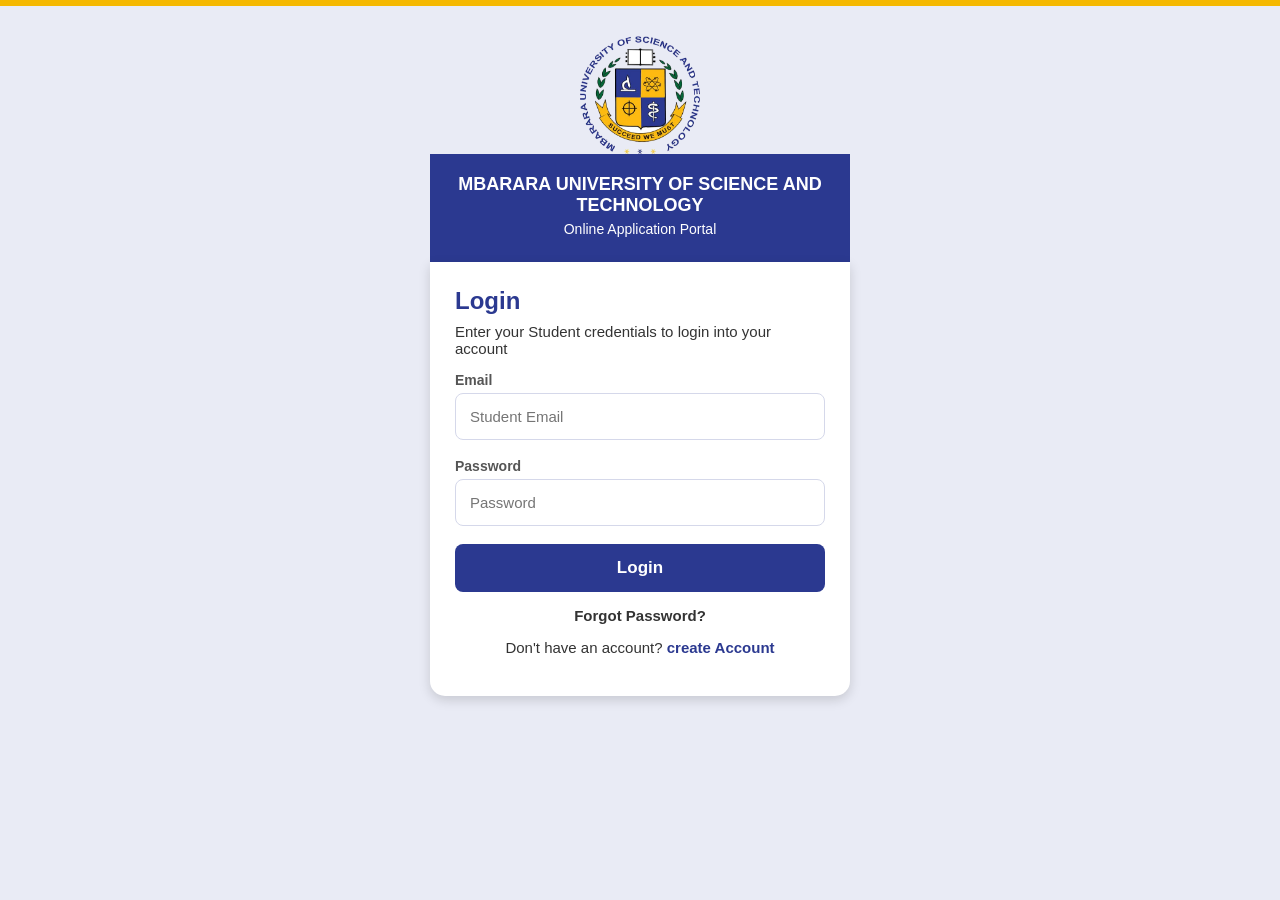
<file: index.html>
<!DOCTYPE html>
<html lang="en">
  <head>
    <meta name="viewport" content="width=device-width, initial-scale=1.0" />
    <title>MUST | Login</title>
    <link rel="stylesheet" href="style.css" />
  </head>
  <body>
    <div>
      <img src="images/mustLogo.png" alt="MUST Logo" />
      <h1>MBARARA UNIVERSITY OF SCIENCE AND TECHNOLOGY</h1>
      <h3>Online Application Portal</h3>
    </div>
    <div class="login">
      <h2>Login</h2>
      <p>Enter your Student credentials to login into your account</p>
      <form action="#" method="post">
        <label for="email">Email</label>
        <input type="text" id="email" placeholder="Student Email" required />
        <label for="password">Password</label>
        <input type="password" id="password" placeholder="Password" required />
        <button>Login</button>
        <a href=""><p>Forgot Password?</p></a>
        <p>Don't have an account? <a href="signUp.html">create Account</a></p>
      </form>
    </div>
  </body>
</html>
</file>
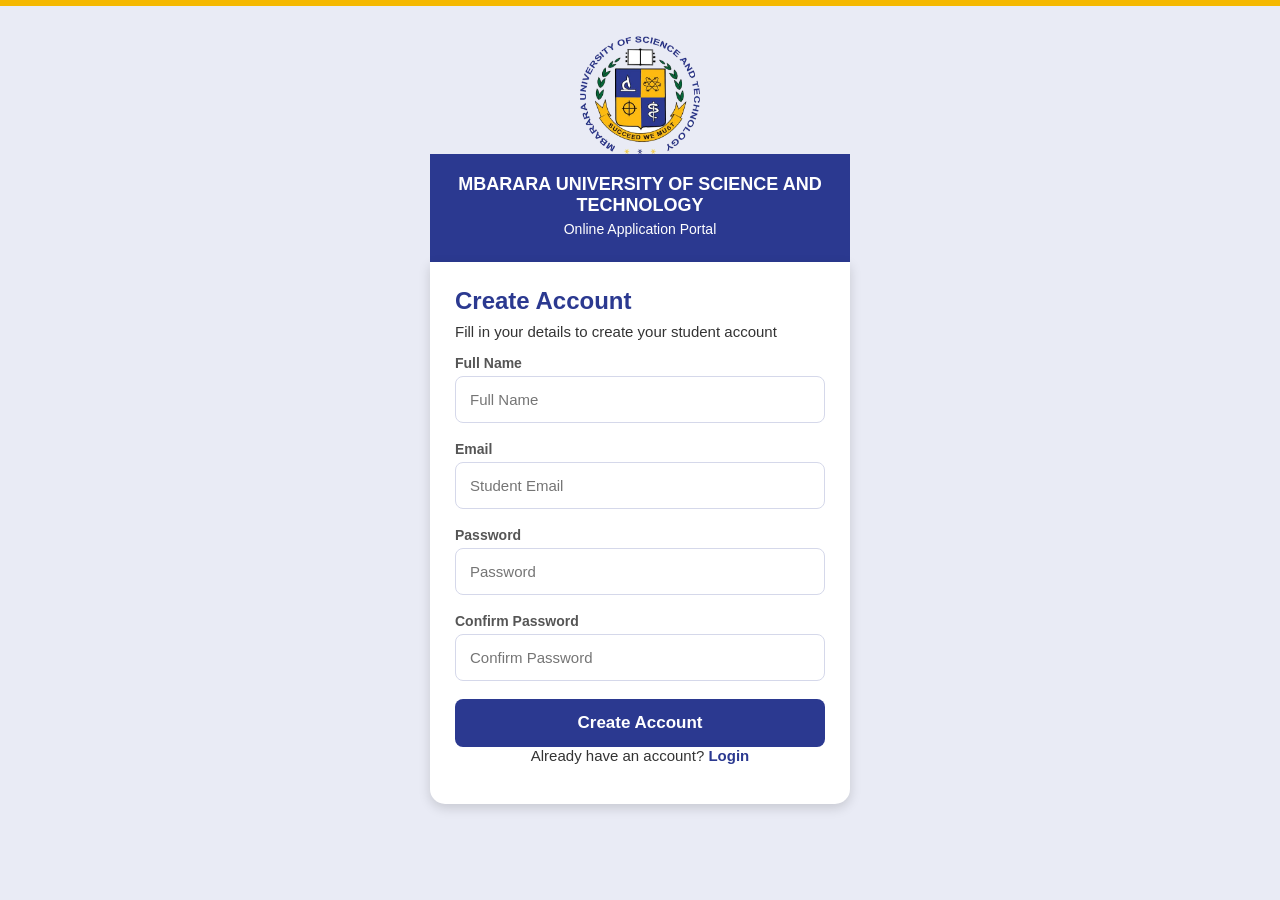
<file: signUp.html>
<!DOCTYPE html>
<html lang="en">
  <head>
    <meta name="viewport" content="width=device-width, initial-scale=1.0" />
    <title>MUST | Create Account</title>
    <link rel="stylesheet" href="style2.css" />
  </head>
  <body>
    <div>
      <img src="images/mustLogo.png" alt="MUST Logo" />
      <h1>MBARARA UNIVERSITY OF SCIENCE AND TECHNOLOGY</h1>
      <h3>Online Application Portal</h3>
    </div>
    <div class="signup">
      <h2>Create Account</h2>
      <p>Fill in your details to create your student account</p>
      <form action="#" method="post">
        <label for="fullname">Full Name</label>
        <input type="text" id="fullname" placeholder="Full Name" required />

        <label for="email">Email</label>
        <input type="email" id="email" placeholder="Student Email" required />

        <label for="password">Password</label>
        <input type="password" id="password" placeholder="Password" required />

        <label for="confirm">Confirm Password</label>
        <input
          type="password"
          id="confirm"
          placeholder="Confirm Password"
          required
        />

        <button>Create Account</button>
        <p>Already have an account? <a href="index.html">Login</a></p>
      </form>
    </div>
  </body>
</html>
</file>
<file: style.css>
* {
  box-sizing: border-box;
}

body {
  margin: 0;
  padding-bottom: 40px;
  font-family: Arial, sans-serif;
  background-color: #e9ebf5;
  border-top: 6px solid #f5b800;
  display: flex;
  flex-direction: column;
  align-items: center;
}
img,
h1,
h3 {
  width: 100%;
  max-width: 420px;
  margin: 0;
  background-color: #2b3990;
  color: white;
  text-align: center;
}

img {
  display: block;
  width: 120px;
  max-width: none;
  margin: 30px auto 0;
  background-color: #e9ebf5;
  padding: 0;
}

h1 {
  font-size: 18px;
  padding: 20px 20px 5px;
}

h3 {
  font-size: 14px;
  font-weight: normal;
  padding: 0 20px 25px;
}

.login {
  width: 100%;
  max-width: 420px;
  margin: 0 auto;
  padding: 25px;
  background-color: white;
  border-radius: 0 0 15px 15px;
  box-shadow: 0 4px 12px rgba(0, 0, 0, 0.15);
}

.login h2 {
  margin: 0 0 8px;
  color: #2b3990;
}

.login p {
  margin: 0 0 15px;
  color: #333;
  font-size: 15px;
}

label {
  display: block;
  margin-bottom: 5px;
  font-weight: bold;
  font-size: 14px;
  color: #555;
}

input {
  width: 100%;
  padding: 14px;
  margin-bottom: 18px;
  border: 1px solid #d5d8ea;
  border-radius: 8px;
  font-size: 15px;
}

input:focus {
  outline: none;
  border-color: #2b3990;
}

button {
  width: 100%;
  padding: 14px;
  background-color: #2b3990;
  color: white;
  font-size: 17px;
  font-weight: bold;
  border: none;
  border-radius: 8px;
  cursor: pointer;
}

button:hover {
  background-color: #1f2a70;
}

a {
  color: #2b3990;
  font-weight: bold;
  text-decoration: none;
}

a:hover {
  text-decoration: underline;
}

form > a {
  display: block;
  margin-top: 15px;
  text-align: center;
}

form > p {
  text-align: center;
}
@media (max-width: 600px) {
  body {
    font-size: 18px;
  }

  img,
  h1,
  h3,
  .login,
  .signup {
    max-width: 100%;
  }

  h1 {
    font-size: 22px;
  }

  h3 {
    font-size: 18px;
  }

  .login h2,
  .signup h2 {
    font-size: 28px;
  }

  .login p,
  .signup p {
    font-size: 18px;
  }

  label {
    font-size: 17px;
  }

  input {
    padding: 16px;
    font-size: 18px;
  }

  button {
    padding: 16px;
    font-size: 20px;
  }
}
</file>
<file: style2.css>
* {
  box-sizing: border-box;
}

body {
  margin: 0;
  padding-bottom: 40px;
  font-family: Arial, sans-serif;
  background-color: #e9ebf5;
  border-top: 6px solid #f5b800;
}

img,
h1,
h3 {
  display: block;
  width: 100%;
  max-width: 420px;
  margin: 0 auto;
  background-color: #2b3990;
  color: white;
  text-align: center;
}

img {
  display: block;
  background-color: #e9ebf5;
  width: 120px;
  max-width: none;
  margin: 30px auto 0;
  padding: 0;
}

h1 {
  font-size: 18px;
  padding: 20px 20px 5px;
}

h3 {
  font-size: 14px;
  font-weight: normal;
  padding: 0 20px 25px;
}

.signup {
  width: 100%;
  max-width: 420px;
  margin: 0 auto;
  padding: 25px;
  background-color: white;
  border-radius: 0 0 15px 15px;
  box-shadow: 0 4px 12px rgba(0, 0, 0, 0.15);
}

.signup h2 {
  margin: 0 0 8px;
  color: #2b3990;
}

.signup p {
  margin: 0 0 15px;
  color: #333;
  font-size: 15px;
}

label {
  display: block;
  margin-bottom: 5px;
  font-weight: bold;
  font-size: 14px;
  color: #555;
}

input {
  width: 100%;
  padding: 14px;
  margin-bottom: 18px;
  border: 1px solid #d5d8ea;
  border-radius: 8px;
  font-size: 15px;
}

input:focus {
  outline: none;
  border-color: #2b3990;
}

button {
  width: 100%;
  padding: 14px;
  background-color: #2b3990;
  color: white;
  font-size: 17px;
  font-weight: bold;
  border: none;
  border-radius: 8px;
  cursor: pointer;
}

button:hover {
  background-color: #1f2a70;
}

a {
  color: #2b3990;
  font-weight: bold;
  text-decoration: none;
}

a:hover {
  text-decoration: underline;
}

form > p {
  margin-top: 15px;
  text-align: center;
}
@media (max-width: 600px) {
  body {
    font-size: 18px;
  }

  img,
  h1,
  h3,
  .login,
  .signup {
    max-width: 100%;
  }

  h1 {
    font-size: 22px;
  }

  h3 {
    font-size: 18px;
  }

  .login h2,
  .signup h2 {
    font-size: 28px;
  }

  .login p,
  .signup p {
    font-size: 18px;
  }

  label {
    font-size: 17px;
  }

  input {
    padding: 16px;
    font-size: 18px;
  }

  button {
    padding: 16px;
    font-size: 20px;
  }
}
</file>
